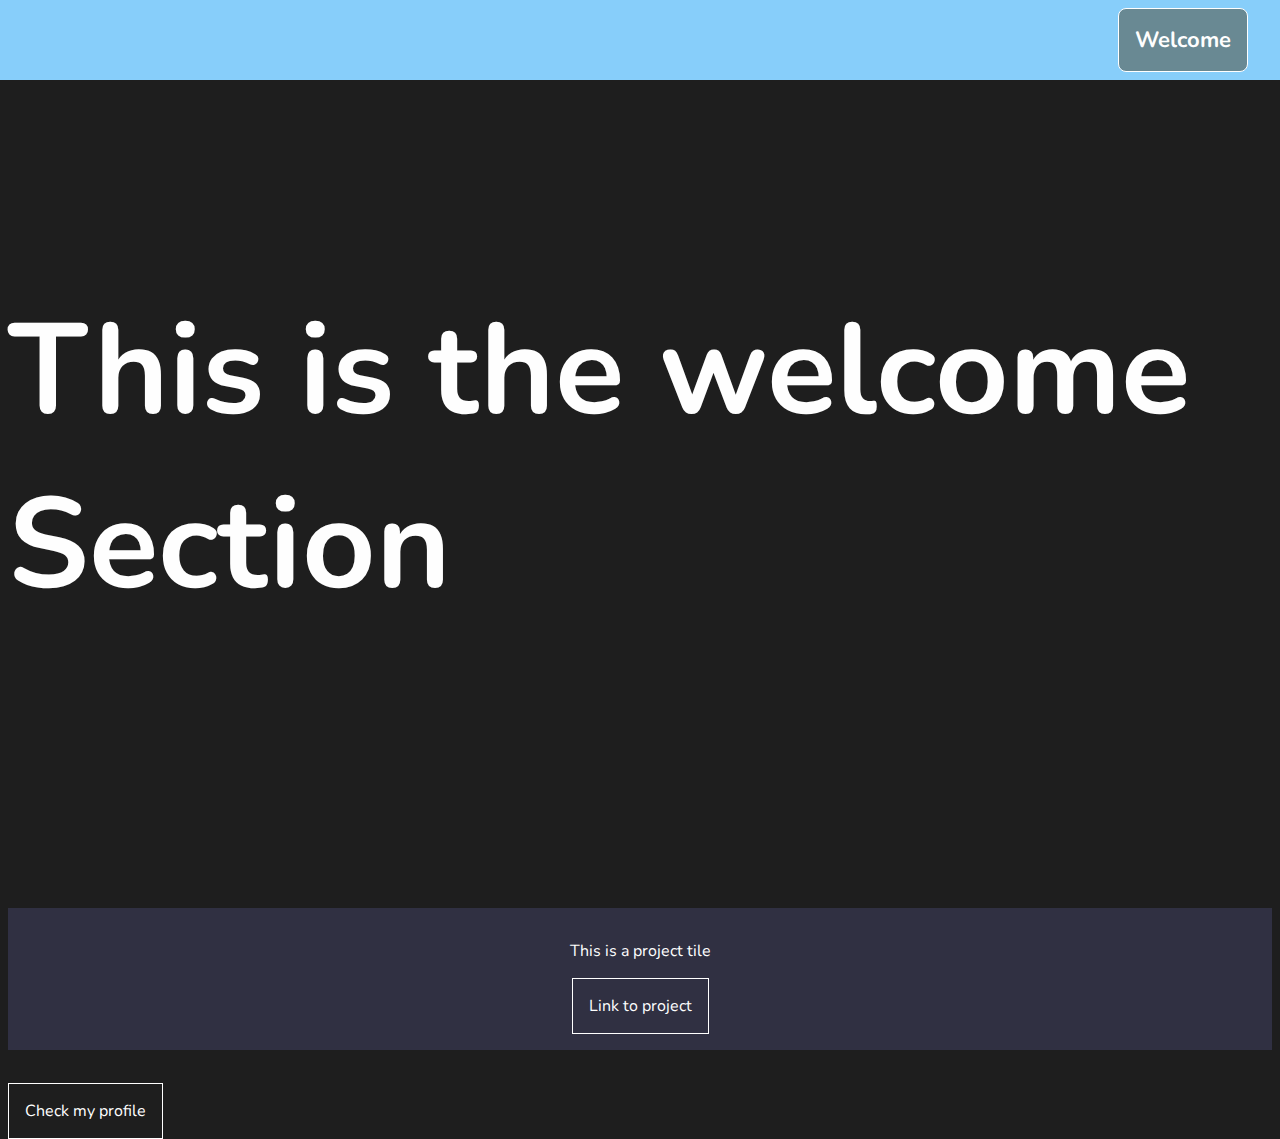
<file: personal portfolio page/index.html>
<!DOCTYPE html>
<html lang="en">

<head>
  <meta charset="UTF-8">
  <meta http-equiv="X-UA-Compatible" content="IE=edge">
  <meta name="viewport" content="width=device-width, initial-scale=1.0">
  <title>Freecodecamp Personal Portfolio Page Project</title>
  <link rel="stylesheet" href="styles.css">
</head>

<body>
  <nav id="navbar">
    <a href="#welcome">Welcome</a>
  </nav>
  <section id="welcome">
    <h1>This is the welcome Section</h1>
  </section>

  <section id="projects">
    <p class="project-tile">This is a project tile</p>
    <a href="">Link to project</a>
  </section>
  <a href="https://www.freecodecamp.org/fcc28faa624-b957-4b3e-97bf-38949b38c3d5" id="profile-link">Check my profile</a>
</body>

</html>
</file>
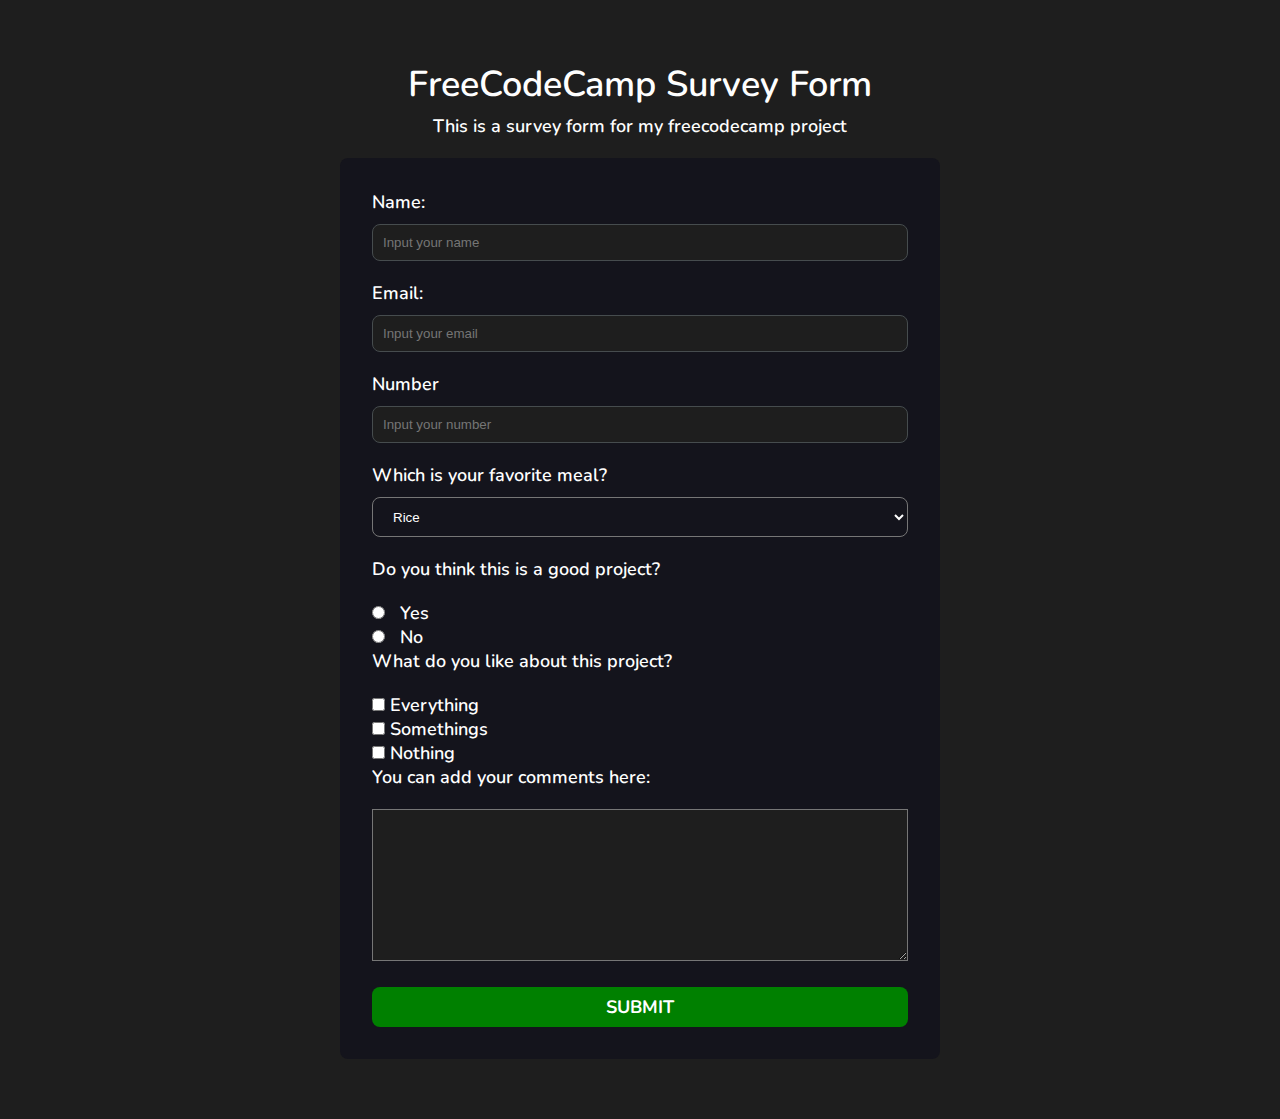
<file: survey page/index.html>
<!DOCTYPE html>
<html lang="en">

<head>
  <meta charset="UTF-8">
  <meta http-equiv="X-UA-Compatible" content="IE=edge">
  <meta name="viewport" content="width=device-width, initial-scale=1.0">
  <title>FreeCodeCamp Project</title>
  <link href="styles.css" rel="stylesheet">
</head>

<body>
  <h1 id="title">FreeCodeCamp Survey Form</h1>

  <p id="description">This is a survey form for my freecodecamp project</p>
  <div class="container">


    <form action="" id="survey-form">

      <label for="name" id="name-label">Name:</label><br>
      <input type="text" id="name" placeholder="Input your name" required><br>

      <label for="email" id="email-label">Email:</label><br>
      <input type="email" id="email" placeholder="Input your email" required><br>

      <label for="number" id="number-label">Number</label><br>
      <input type="number" min="1" max="100" id="number" placeholder="Input your number">

      <br>

      <label for="dropdown">Which is your favorite meal?</label><br>
      <select name="dropdown" id="dropdown">
        <option value="rice">Rice</option>
        <option value="beans">Beans</option>
      </select>

      <p>Do you think this is a good project?</p>
      <input type="radio" id="yes" value="Yes" name='like'>
      <label for="yes">Yes</label>
      <br>
      <input type="radio" id="no" value="No" name='like'>
      <label for="no">No</label>

      <p>What do you like about this project?</p>
      <input type="checkbox" value="everything" id="everything">
      <label for="everything">Everything</label>
      <br>
      <input type="checkbox" value="somethings" id="somethings">
      <label for="somethings">Somethings</label>
      <br>
      <input type="checkbox" value="nothing" id="nothing">
      <label for="nothing">Nothing</label>

      <p>You can add your comments here: </p>
      <textarea name="text-area" id="text-area" cols="30" rows="10"></textarea>

      <br>
      <button id="submit">Submit</button>
    </form>
  </div>
</body>

</html>
</file>
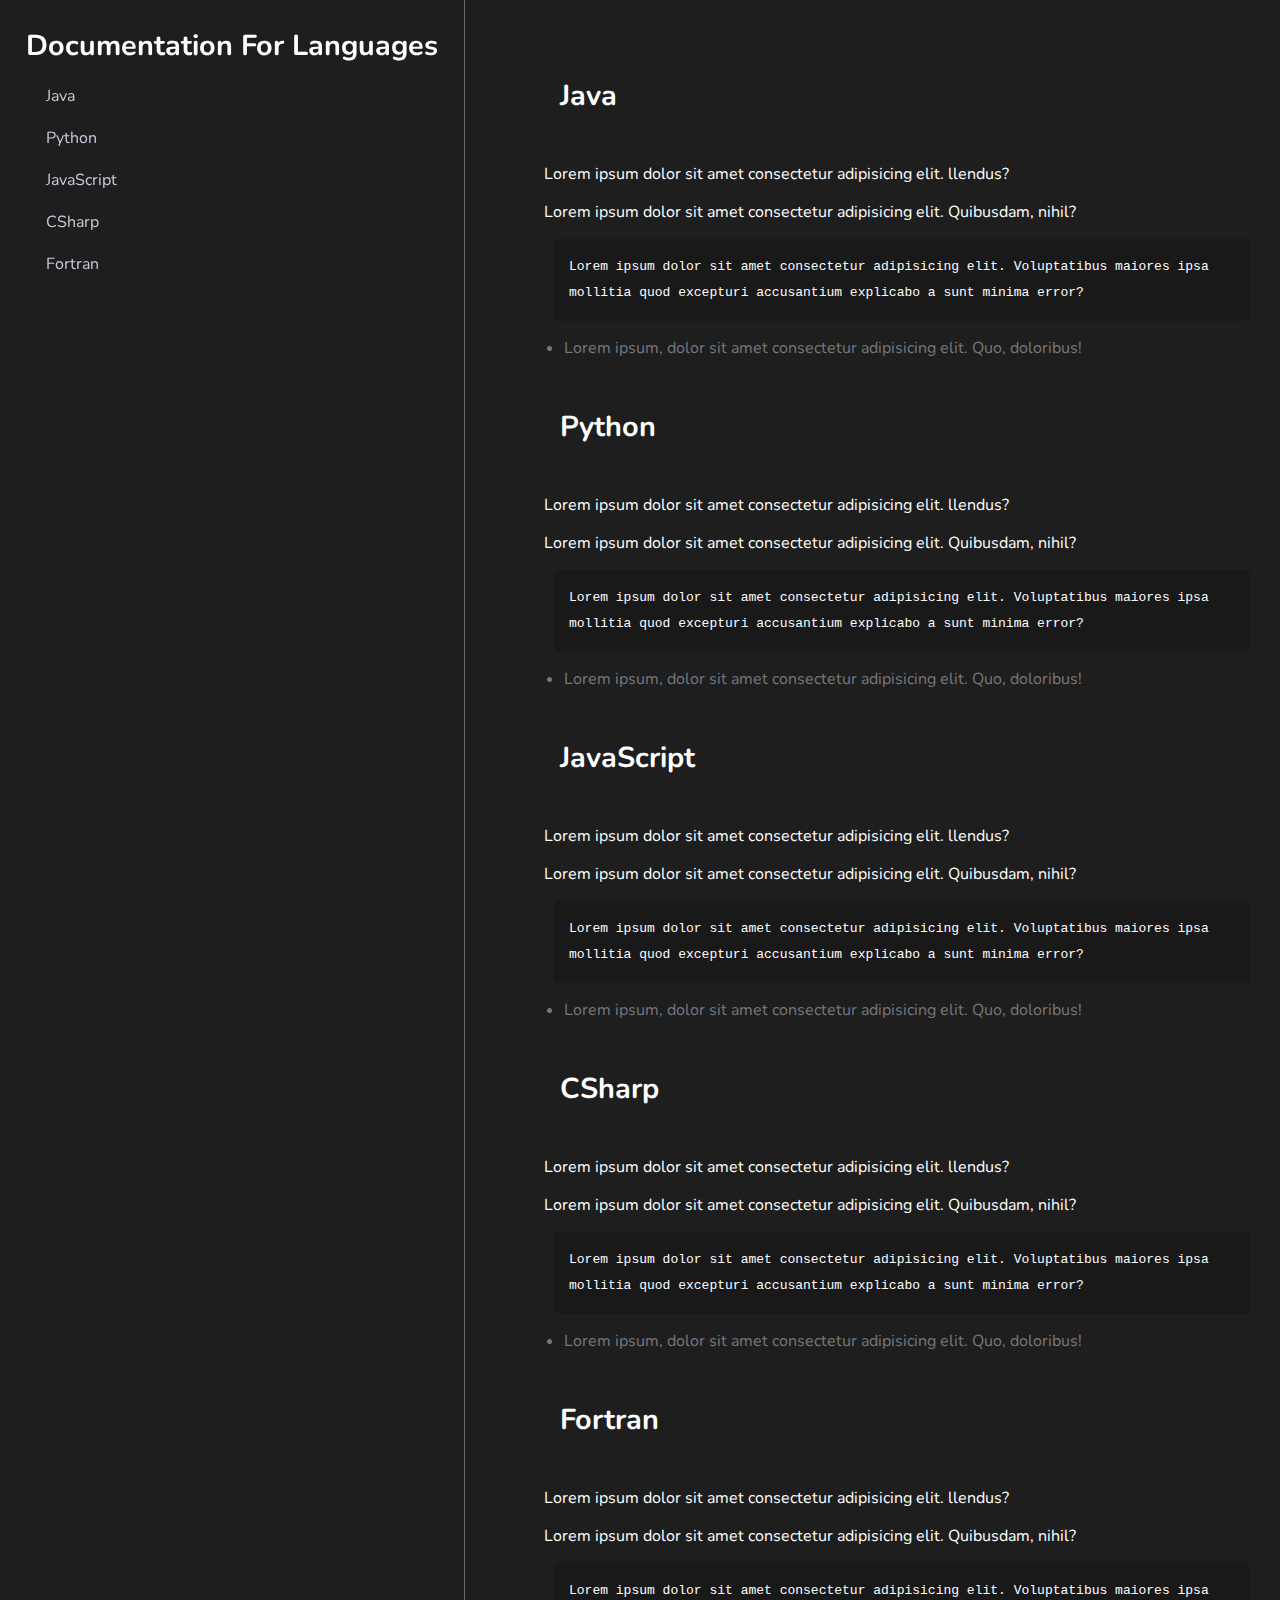
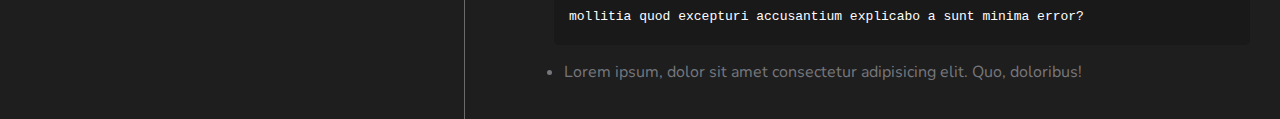
<file: technical documentation page/index.html>
<!DOCTYPE html>
<html lang="en">

<head>
  <meta charset="UTF-8">
  <meta http-equiv="X-UA-Compatible" content="IE=edge">
  <meta name="viewport" content="width=device-width, initial-scale=1.0">
  <title>Freecodecamp Technical Documentation Page</title>
  <link rel="stylesheet" href="styles.css">
</head>

<body>
  <nav id="navbar">
    <header>
      Documentation For Languages
    </header>
    <a href="#Java" class="nav-link">Java</a>
    <a href="#Python" class="nav-link">Python</a>
    <a href="#JavaScript" class="nav-link">JavaScript</a>
    <a href="#CSharp" class="nav-link">CSharp</a>
    <a href="#Fortran" class="nav-link">Fortran</a>
  </nav>
  <main id="main-doc">


    <section id="Java" class="main-section">
      <header>
        Java
      </header>
      <p>Lorem ipsum dolor sit amet consectetur adipisicing elit. llendus?</p>
      <p>Lorem ipsum dolor sit amet consectetur adipisicing elit. Quibusdam, nihil?</p>
      <code>Lorem ipsum dolor sit amet consectetur adipisicing elit. Voluptatibus maiores ipsa mollitia quod excepturi accusantium explicabo a sunt minima error?</code>
      <ul>
        <li>Lorem ipsum, dolor sit amet consectetur adipisicing elit. Quo, doloribus!</li>
      </ul>
    </section>

    <section id="Python" class="main-section">
      <header>
        Python
      </header>
      <p>Lorem ipsum dolor sit amet consectetur adipisicing elit. llendus?</p>
      <p>Lorem ipsum dolor sit amet consectetur adipisicing elit. Quibusdam, nihil?</p>
      <code>Lorem ipsum dolor sit amet consectetur adipisicing elit. Voluptatibus maiores ipsa mollitia quod excepturi accusantium explicabo a sunt minima error?</code>
      <ul>
        <li>Lorem ipsum, dolor sit amet consectetur adipisicing elit. Quo, doloribus!</li>
      </ul>
    </section>

    <section id="JavaScript" class="main-section">
      <header>
        JavaScript
      </header>
      <p>Lorem ipsum dolor sit amet consectetur adipisicing elit. llendus?</p>
      <p>Lorem ipsum dolor sit amet consectetur adipisicing elit. Quibusdam, nihil?</p>
      <code>Lorem ipsum dolor sit amet consectetur adipisicing elit. Voluptatibus maiores ipsa mollitia quod excepturi accusantium explicabo a sunt minima error?</code>
      <ul>
        <li>Lorem ipsum, dolor sit amet consectetur adipisicing elit. Quo, doloribus!</li>
      </ul>
    </section>

    <section id="CSharp" class="main-section">
      <header>
        CSharp
      </header>
      <p>Lorem ipsum dolor sit amet consectetur adipisicing elit. llendus?</p>
      <p>Lorem ipsum dolor sit amet consectetur adipisicing elit. Quibusdam, nihil?</p>
      <code>Lorem ipsum dolor sit amet consectetur adipisicing elit. Voluptatibus maiores ipsa mollitia quod excepturi accusantium explicabo a sunt minima error?</code>
      <ul>
        <li>Lorem ipsum, dolor sit amet consectetur adipisicing elit. Quo, doloribus!</li>
      </ul>
    </section>

    <section id="Fortran" class="main-section">
      <header>
        Fortran
      </header>
      <p>Lorem ipsum dolor sit amet consectetur adipisicing elit. llendus?</p>
      <p>Lorem ipsum dolor sit amet consectetur adipisicing elit. Quibusdam, nihil?</p>
      <code>Lorem ipsum dolor sit amet consectetur adipisicing elit. Voluptatibus maiores ipsa mollitia quod excepturi accusantium explicabo a sunt minima error?</code>
      <ul>
        <li>Lorem ipsum, dolor sit amet consectetur adipisicing elit. Quo, doloribus!</li>
      </ul>
    </section>



  </main>
</body>

</html>
</file>
<file: personal portfolio page/styles.css>
@import url('https://fonts.googleapis.com/css2?family=Nunito:wght@200;400;500;700&display=swap');
body {
  font-family: 'Nunito', sans-serif;
  background-color: #1e1e1e;
  color: #fefefe;
}

#welcome {
  height: 100vh;
  display: flex;
  align-items: center;
  justify-content: center;
  font-size: 64px;
}

#navbar {
  height: 80px;
  width: -webkit-fill-available;
  background-color: lightskyblue;
  position: fixed;
  left: 0;
  top: 0;
  display: flex;
  align-items: center;
  justify-content: end;
  padding: 0 32px;
}

nav > a {
  color: unset;
  text-decoration: none;
  font-size: 22px;
  font-weight: 700;
  background-color: rgb(105, 137, 147);
  padding: 16px;
  border-radius: 8px;
}

#projects {
  background-color: rgb(48, 48, 66);
  padding: 16px;
  margin-bottom: 50px;
  display: flex;
  align-items: center;
  flex-direction: column;
}

a {
  color: unset;
  text-decoration: none;
  border: 1px solid white;
  padding: 16px;
}

@media (max-width: 600px) {
  .nav {
    align-items: center;
    justify-content: center;
  }
}
</file>
<file: survey page/styles.css>
@import url('https://fonts.googleapis.com/css2?family=Nunito:wght@200;400;500;700&display=swap');

* {
  padding: 0;
  margin: 0;
  box-sizing: border-box;
  scroll-behavior: smooth;
}

body {
  max-width: 1200px;
  margin-left: auto;
  margin-right: auto;
  margin-top: 60px;
  margin-bottom: 60px;
  font-family: 'Nunito', sans-serif;
  display: flex;
  align-items: center;
  justify-content: center;
  flex-direction: column;
  background-color: #1e1e1e;
  font-size: 18px;
}

#title {
  margin-bottom: 5px;
}

#description {
  margin-bottom: 20px;
}

#name,
#email,
#number {
  padding: 10px;
  width: 100%;
  border-radius: 8px;
  margin-bottom: 20px;
  background-color: #1e1e1e;
  border: 1px solid rgb(70, 76, 78);
  margin-top: 10px;
  color: rgb(164, 173, 176);
}

label,
p,
h1 {
  font-weight: 600;
  color: #fefefe;
  margin-bottom: 20px;
}

#number-label,
#email-label,
#name-label {
  margin-bottom: 200px;
}

select {
  margin-top: 10px;
  width: 100%;
  height: 40px;
  border-radius: 8px;
  background-color: unset;
  color: #fefefe;
  padding: 4px 16px;
  margin-bottom: 20px;
}

form {
  width: 100%;
}

.container {
  width: 600px;
  background-color: rgb(20, 20, 28);
  padding: 32px 32px;
  border-radius: 8px;
}

#yes,
#no {
  margin-right: 10px;
}

#submit {
  width: 100%;
  margin-top: 20px;
  color: white;
  font-weight: 700;
  font-size: large;
  font-family: 'Nunito', sans-serif;
  text-transform: uppercase;
  padding: 8px 16px;
  background-color: green;
  border: none;
  border-radius: 8px;
}

#text-area {
  width: 100%;
  background-color: #1e1e1e;
  color: rgb(164, 173, 176);
}
</file>
<file: technical documentation page/styles.css>
@import url('https://fonts.googleapis.com/css2?family=Nunito:wght@200;400;500;700&display=swap');

body {
  padding: 16px;
  color: #fefefe;
  background-color: #1e1e1e;
  font-family: 'Nunito', sans-serif;
  display: flex;
}

#navbar {
  padding: 16px;
  position: fixed;
  top: 0;
  left: 0;
  width: max-content;
  height: 5000px;
  border-right: 1px solid rgb(107, 107, 107);
}

header {
  color: #fefefe;
  margin: 10px;
  text-align: center;
  font-size: 1.8em;
  font-weight: 700;
}

#main-doc header {
  padding: 32px 16px;
  text-align: left;
  margin: 0px;
}

li {
  color: #76777c;
}

a {
  display: block;
  padding: 10px 30px;
  color: #c7cad9;
  text-decoration: none;
  cursor: pointer;
}

a:hover {
  color: white;
}

#main-doc {
  position: absolute;
  margin-left: 500px;
  padding: 20px;
  margin-bottom: 110px;
}

section article {
  color: #4d4e53;
  margin: 15px;
  font-size: 0.96em;
}

ul {
  padding: 0;
}

section li {
  margin: 15px 0px 0px 20px;
}

code {
  display: block;
  text-align: left;
  white-space: pre-line;
  position: relative;
  word-break: normal;
  word-wrap: normal;
  line-height: 2;
  background-color: #1a1919;
  padding: 15px;
  margin: 10px;
  border-radius: 5px;
}

@media only screen and (max-width: 815px) {
  /* mobile  */
  #navbar ul {
    border: 1px solid;
    height: 207px;
  }

  #main-doc {
    position: relative;
    margin-left: 0px;
    margin-top: 300px;
  }
  #navbar {
    background-color: #1e1e1e;
    position: absolute;
    top: 0;
    padding: 0;
    margin: 0;
    width: 100%;
    max-height: 300px;
    z-index: 1;
  }
}
</file>
